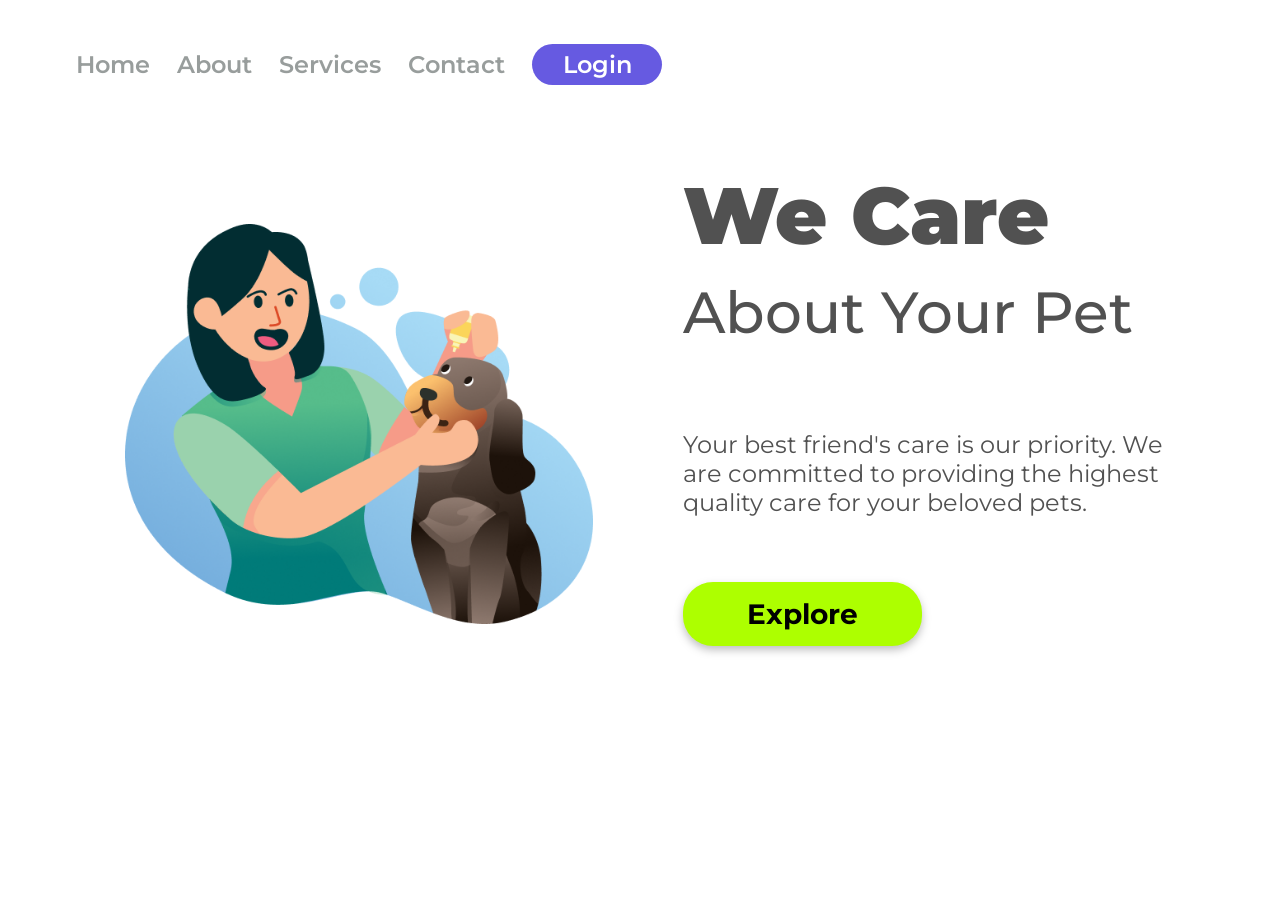
<file: index.html>
<!DOCTYPE html>
<html lang="en">
<head>
    <meta charset="UTF-8">
    <meta name="viewport" content="width=device-width, initial-scale=1.0">
    <link rel="stylesheet" href="style.css">
    <link rel="preconnect" href="https://fonts.googleapis.com">
    <link rel="preconnect" href="https://fonts.gstatic.com" crossorigin>
    <link href="https://fonts.googleapis.com/css2?family=Montserrat:ital,wght@0,100..900;1,100..900&display=swap" rel="stylesheet">
    <title>We Care</title>
</head>
<body>
    <header>
                <a class="nav-link" href="index.html">Home</a>
                <a class="nav-link" href="about.html">About</a>
                <a class="nav-link" href="#">Services</a>
                <a class="nav-link" href="#">Contact</a>
        <button class="login">Login</button>
    </header>

    <main>
        <img src="./Assets/Illustration 2.png" alt="woman-carrying-dog" class="logo-image">
        
        <section class="text-container">
            <h1>We Care</h1>
            <h2>About Your Pet</h2>
            <p>Your best friend's care is our priority. We are committed to providing the highest quality care for your beloved pets.</p>
            <button class="explore">Explore</button>
        </section>
    </main>
</body>
</html>
</file>
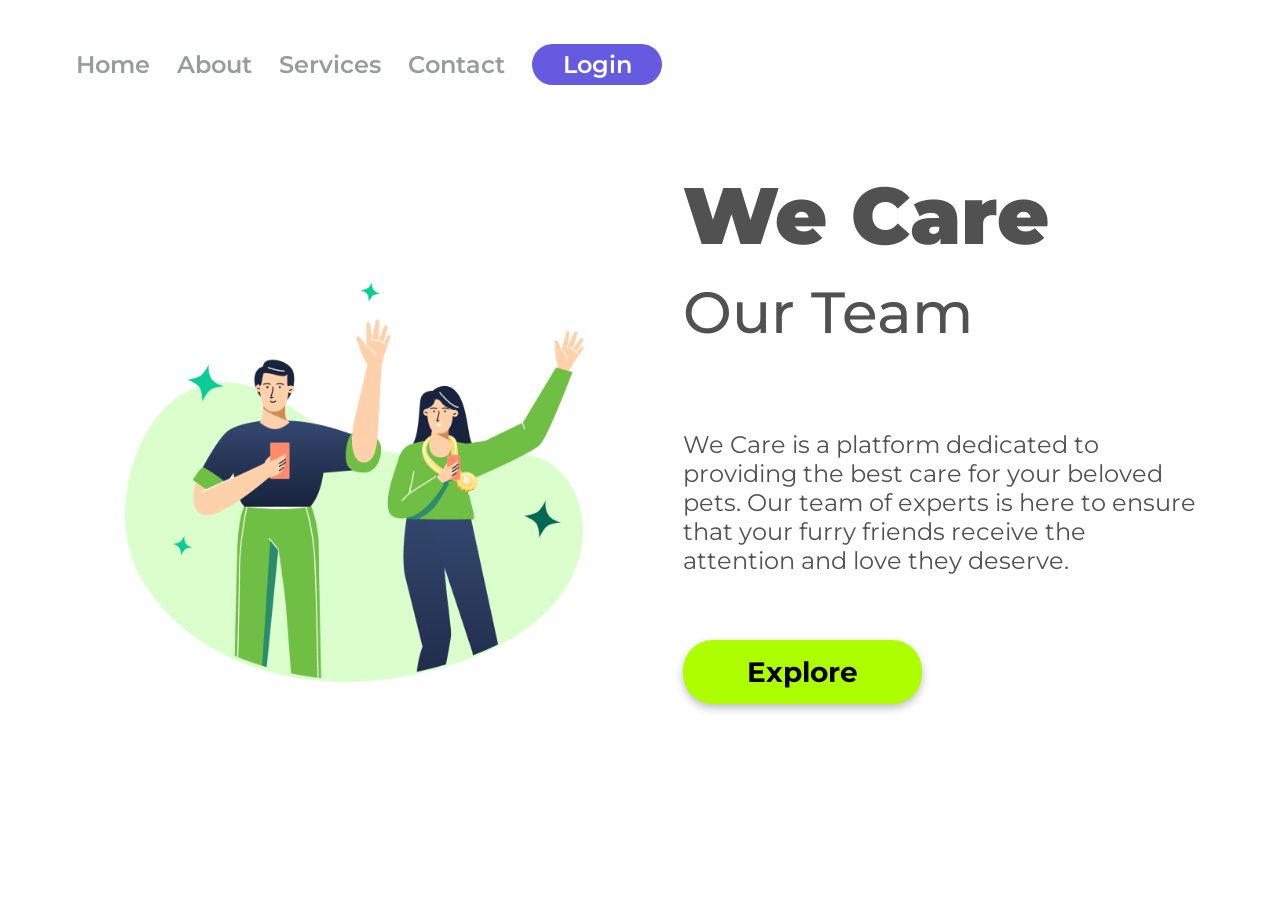
<file: about.html>
<!DOCTYPE html>
<html lang="en">
<head>
    <meta charset="UTF-8">
    <meta name="viewport" content="width=device-width, initial-scale=1.0">
    <link rel="stylesheet" href="style.css">
    <link rel="preconnect" href="https://fonts.googleapis.com">
    <link rel="preconnect" href="https://fonts.gstatic.com" crossorigin>
    <link href="https://fonts.googleapis.com/css2?family=Montserrat:ital,wght@0,100..900;1,100..900&display=swap" rel="stylesheet">
    <title>We Care</title>
</head>
<body>
    <header>
                <a class="nav-link" href="index.html">Home</a>
                <a class="nav-link" href="about.html">About</a>
                <a class="nav-link" href="#">Services</a>
                <a class="nav-link" href="#">Contact</a>
        <button class="login">Login</button>
    </header>

    <main>
        <img src="./Assets/(Positive) Congratulation You get 40 point for your ride.png" alt="man-and-woman-positive" class="about-image">
        
        <section class="text-container">
            <h1>We Care</h1>
            <h2>Our Team</h2>
            <p>We Care is a platform dedicated to providing the best care for your beloved pets. Our team of experts is here to ensure that your furry friends receive the attention and love they deserve.</p>
            <button class="explore">Explore</button>
        </section>
    </main>
</body>
</html>
</file>
<file: style.css>
*{
    font-family: 'montserrat', sans-serif;
    margin: 0;
    padding: 0;
    box-sizing: border-box;
}

header{
    margin: 44px 0 70px 76px;
}

.nav-link{
    font-size: 24px;
    font-weight: 600;
    line-height: 29px;
    color: #989D9C;
    cursor: pointer;
    margin-right: 23px;
    text-decoration: none;
}

.login{
    background: #665AE1;
    border-radius: 20.5px;
    width: 130px;
    height: 41px;
    border: none;
    color: #FFFFFF;
    font-size: 24px;
    font-weight: 600;
    line-height: 29px;
    cursor: pointer;
}

.logo-image{
    width: 468px;
    height: 400px;
    margin-left: 125px;
    display: inline-block;
}

.about-image{
    width: 468px;
    height: 400px;
    margin-left: 125px;
    display: inline-block;
}

section{
    display: inline-block;
    margin-left: 86px;
}

h1{
    font-size: 80px;
    font-weight: 900;
    line-height: 122px;
    color: #515151;
}

h2{
    font-size: 58px;
    font-weight: 500;
    line-height: 71px;
    color: #515151;
}

p{
    font-size: 24px;
    font-weight: 400;
    line-height: 29px;
    color: #515151;
    width: 515px;
    margin-top: 82px;
    margin-bottom: 65px;
}

.explore{
    background: #ADFF00;
    border-radius: 30px;
    width: 239px;
    height: 64px;
    border: none;
    cursor: pointer;
    filter: drop-shadow(0px 4px 4px rgba(0, 0, 0, 0.25));
    font-size: 28px;
    font-weight: 700;
    line-height: 34px;
    color: #000000;
}

@media (max-width: 768px) {
    header {
        margin: 30px 0 10px 20px;
    }

    .nav-link {
        font-size: 14px;
        margin-right: 10px;
    }

    .login {
        width: 70px;
        height: 30px;
        font-size: 14px;
    }

    .logo-image, .about-image {
        width: 70%;
        height: auto;
        margin-left: 15%;
    }

    section {
        display: block;
        margin-left: 5%;
        text-align: center;
        align-content: center;
    }

    h1 {
        font-size: 40px;
    }

    h2 {
        font-size: 27px;
    }

    p {
        width: 95%;
        margin-top: 10px;
        margin-bottom: 40px;
        font-size: 18px;
    }

    .explore {
        width: 120px;
        height: 45px;
        font-size: 20px;
    }
}
</file>
